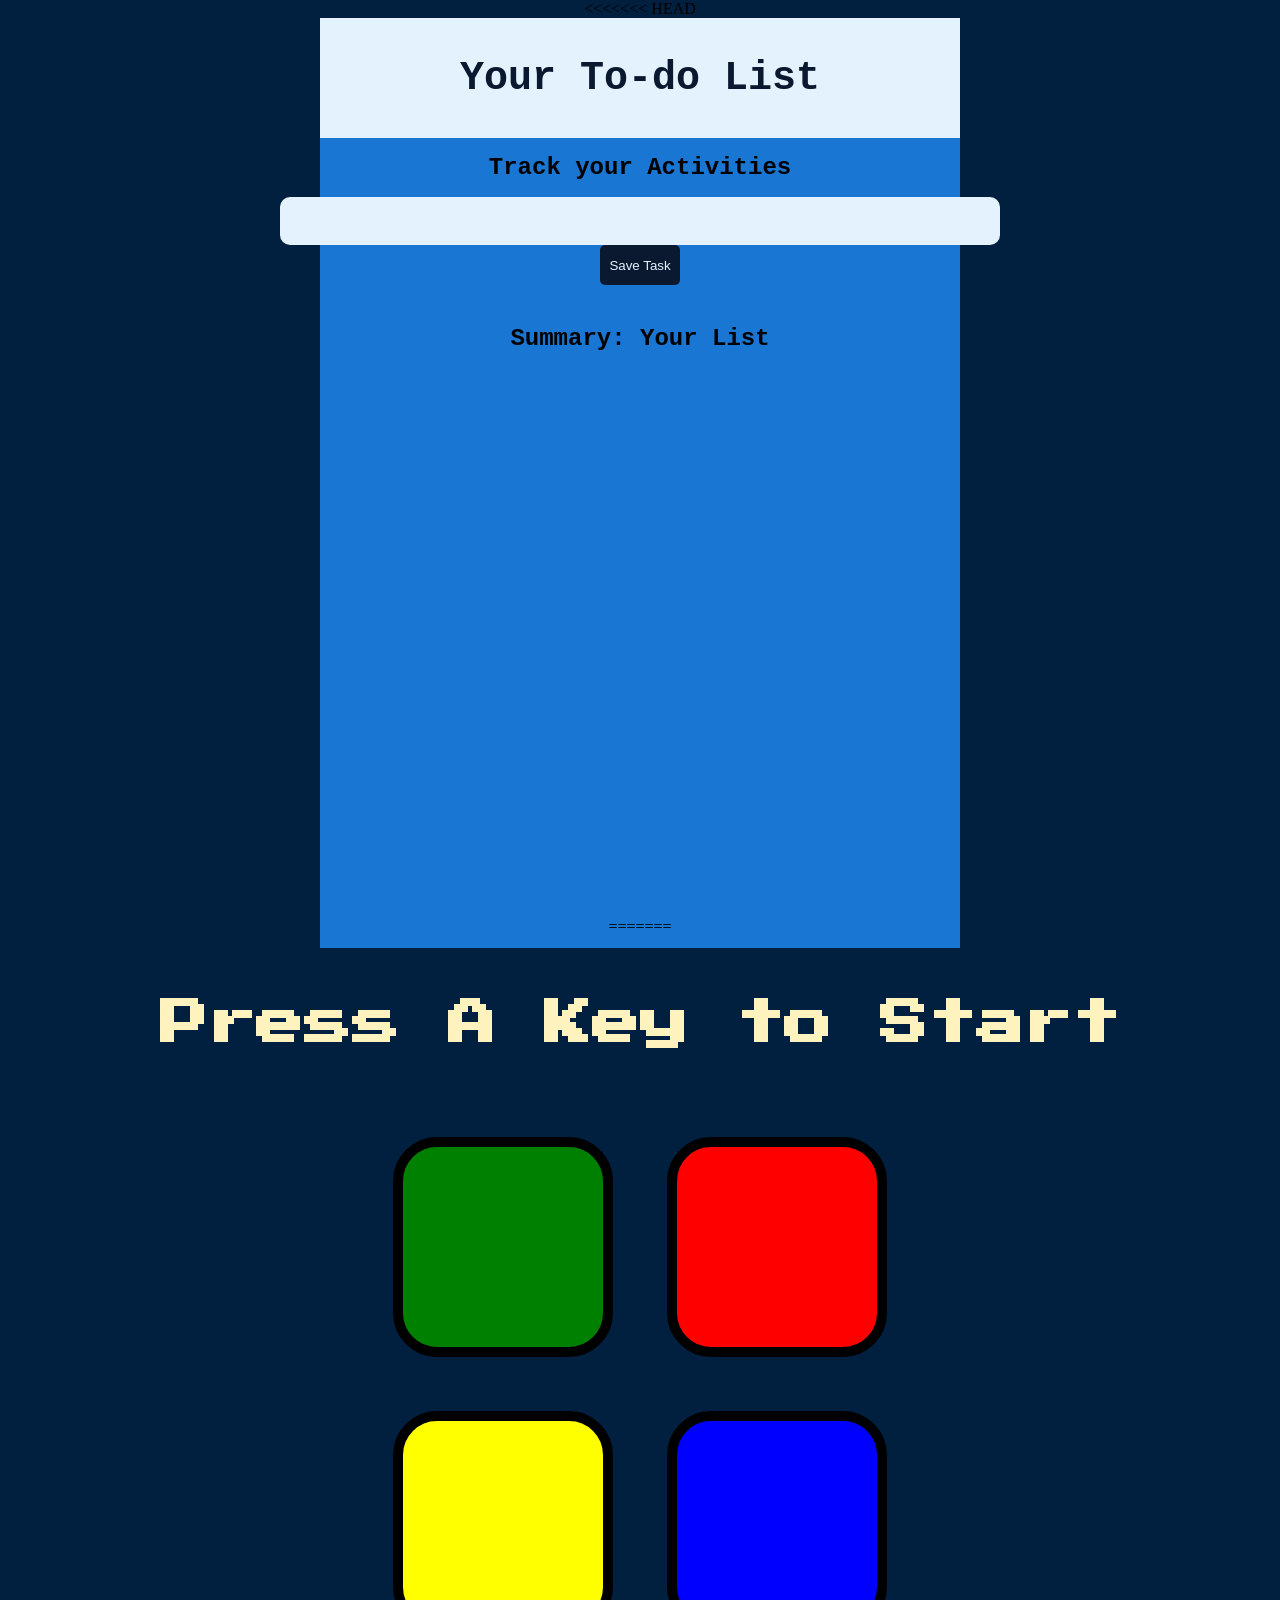
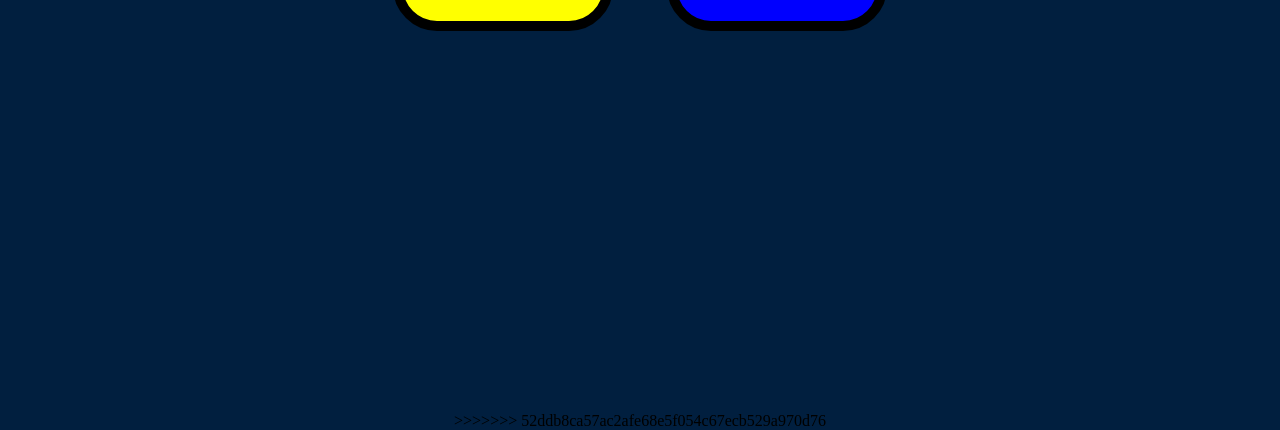
<file: index.html>
<!DOCTYPE html>
<<<<<<< HEAD
<html lang="en">
  <head>
    <meta charset="UTF-8" />
    <meta name="viewport" content="width=device-width, initial-scale=1.0" />
    <title>Document</title>
    <link href="./todostyle.css" rel="stylesheet" />
  </head>
  <body>
    <div class="container">
      <div class="todo-header">
        <h1 id="todo-title">Your To-do List</h1>
      </div>

      <section id="todo-section">
        <div id="todo-activities">
          <h2>Track your Activities</h2>
          <input type="text" id="todo-text" />
          <button class="todo-btn" id="add-btn">Save Task</button>
        </div>

        <div class="t odo-summary">
          <h2>Summary: Your List</h2>
          <ul id="input-summary"></ul>
        </div>
        <script src="https://ajax.googleapis.com/ajax/libs/jquery/3.7.1/jquery.min.js"></script>
        <script src="./todo.js"></script>
      </section>
    </div>
  </body>
=======
<html lang="en" dir="ltr">

<head>
  <meta charset="utf-8">
  <title>Simon</title>
  <link rel="stylesheet" href="styles.css">
  <link href="https://fonts.googleapis.com/css?family=Press+Start+2P" rel="stylesheet">
</head>

<body>
  <h1 id="level-title">Press A Key to Start</h1>
  <div class="container">
    <div class="row">

      <div type="button" id="green" class="btn green">

      </div>

      <div type="button" id="red" class="btn red">

      </div>
    </div>

    <div class="row">

      <div type="button" id="yellow" class="btn yellow">

      </div>
      <div type="button" id="blue" class="btn blue">

      </div>

    </div>

  </div>
  <script src="https://ajax.googleapis.com/ajax/libs/jquery/3.7.1/jquery.min.js"></script>
 <script src="game.js"></script>
</body>

>>>>>>> 52ddb8ca57ac2afe68e5f054c67ecb529a970d76
</html>
</file>
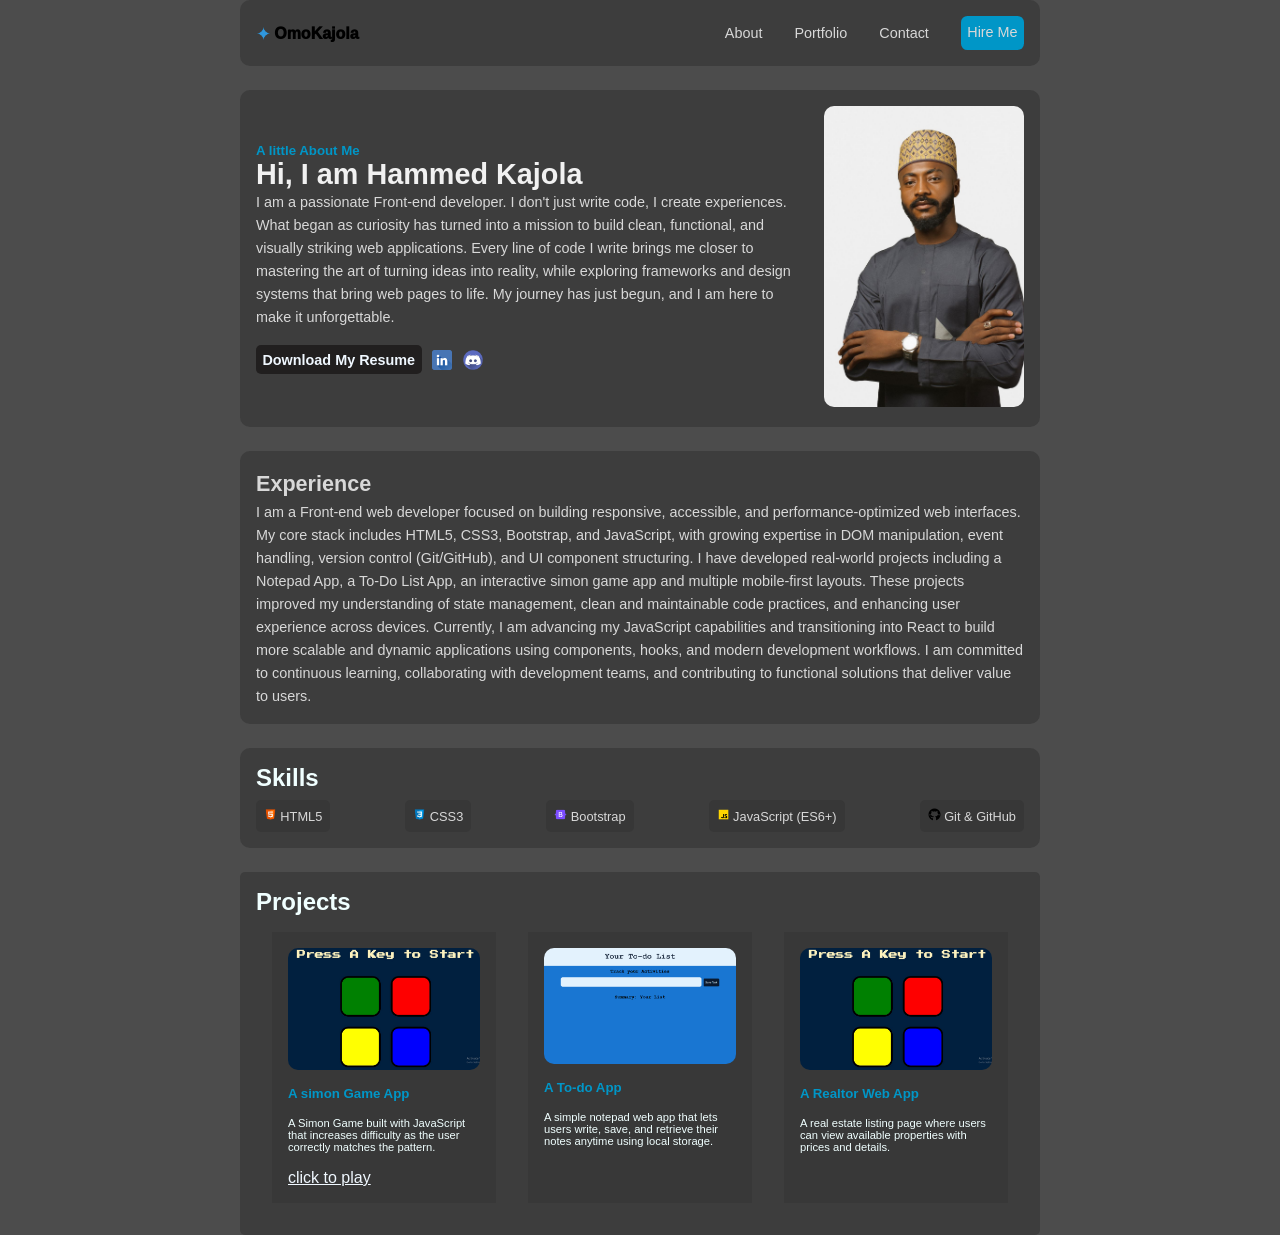
<file: docs/index.html>
<!DOCTYPE html>
<html lang="en">
  <head>
    <meta charset="UTF-8" />
    <meta name="viewport" content="width=device-width, initial-scale=1.0" />
    <title>My Portfolio</title>
    <link href="./portfolio.css" rel="stylesheet" />
    <link
      rel="stylesheet"
      href="https://cdnjs.cloudflare.com/ajax/libs/font-awesome/6.5.0/css/all.min.css"
    />
  </head>
  <body>
    <div class="container">
      <div class="header">
        <nav class="navbar">
          <span class="image-logo">
            <img src="./icons8-gemini-ai-48.png" loading="lazy" />
            <h3 class="profile-text">OmoKajola</h3>
          </span>

          <ul class="nav-nav nav-links" id="nav-links">
            <li>About</li>
            <li>Portfolio</li>
            <li class="contact">Contact</li>
            <li class="hire">Hire Me</li>
          </ul>
          <button class="menu-toggles" id="menu-toggles">
            <i class="fa-solid fa-bars"></i>
          </button>
        </nav>
      </div>
      <div class="main-section">
        <section class="image-section">
          <img
            src="./WhatsApp Image 2025-10-18 at 11.58.14 PM.jpeg"
            id="portfolio-image"
          />
        </section>
        <section class="text-section">
          <div class="text-container">
            <h5>A little About Me</h5>
            <h1>Hi, I am Hammed Kajola</h1>
            <p>
              I am a passionate Front-end developer. I don't just write code, I
              create experiences. What began as curiosity has turned into a
              mission to build clean, functional, and visually striking web
              applications. Every line of code I write brings me closer to
              mastering the art of turning ideas into reality, while exploring
              frameworks and design systems that bring web pages to life. My
              journey has just begun, and I am here to make it unforgettable.
            </p>
          </div>
          <div class="button-section">
            <button>Download My Resume</button>

            <a href="https://www.linkedin.com/in/omokajola" target="_blank"
              ><img class="image-btn" src="./linkedin_3015805.png"
            /></a>

            <img class="image-btn" src="./discord_3670157.png" />
          </div>
        </section>
      </div>

      <div class="experience-section">
        <div class="experience-container">
          <h2>Experience</h2>
          <p>
            I am a Front-end web developer focused on building responsive,
            accessible, and performance-optimized web interfaces. My core stack
            includes HTML5, CSS3, Bootstrap, and JavaScript, with growing
            expertise in DOM manipulation, event handling, version control
            (Git/GitHub), and UI component structuring. I have developed
            real-world projects including a Notepad App, a To-Do List App, an
            interactive simon game app and multiple mobile-first layouts. These
            projects improved my understanding of state management, clean and
            maintainable code practices, and enhancing user experience across
            devices. Currently, I am advancing my JavaScript capabilities and
            transitioning into React to build more scalable and dynamic
            applications using components, hooks, and modern development
            workflows. I am committed to continuous learning, collaborating with
            development teams, and contributing to functional solutions that
            deliver value to users.
          </p>
        </div>
      </div>

      <div class="skills-section">
        <h2>Skills</h2>
        <ul>
          <li>
            <img
              src="./icons8-html5-48.png"
              class="skills-logo"
              alt="HTML5-logo"
            />

            HTML5
          </li>
          <li>
            <img
              src="./icons8-css3-48.png"
              class="skills-logo"
              alt="css-logo"
            />

            CSS3
          </li>
          <li>
            <img src="./icons8-bootstrap-48.png" class="skills-logo" />

            Bootstrap
          </li>
          <li>
            <img
              src="./icons8-javascript-48.png"
              class="skills-logo"
              alt="bootstrap-logo"
            />

            JavaScript (ES6+)
          </li>
          <li>
            <img
              src="./icons8-github-50.png"
              class="skills-logo"
              alt="github-log"
            />

            Git & GitHub
          </li>
        </ul>
      </div>
      <footer>
        <div class="project">
          <h2>Projects</h2>
          <section class="project-container">
            <div class="project-card">
              <img
                src="./Screenshot simon.jpg"
                alt="simon-game-screenshot"
                loading="lazy"
              />
              <h5>A simon Game App</h5>
              <p>
                A Simon Game built with JavaScript that increases difficulty as
                the user correctly matches the pattern.
              </p>
              <a
                href="https://omokajola.github.io/simon-game/"
                target="_blank"
                style="color: aliceblue"
                >click to play</a
              >
            </div>
            <div class="project-card">
              <img src="./image.png" alt="todo-app-image" loading="lazy" />
              <h5>A To-do App</h5>
              <p>
                A simple notepad web app that lets users write, save, and
                retrieve their notes anytime using local storage.
              </p>
            </div>
            <div class="project-card">
              <img
                src="./Screenshot simon.jpg"
                alt="A-real-estate-image"
                loading="lazy"
              />
              <h5>A Realtor Web App</h5>
              <p>
                A real estate listing page where users can view available
                properties with prices and details.
              </p>
            </div>
          </section>
        </div>
      </footer>
    </div>
    <script src="./portfolio.js"></script>
  </body>
</html>
</file>
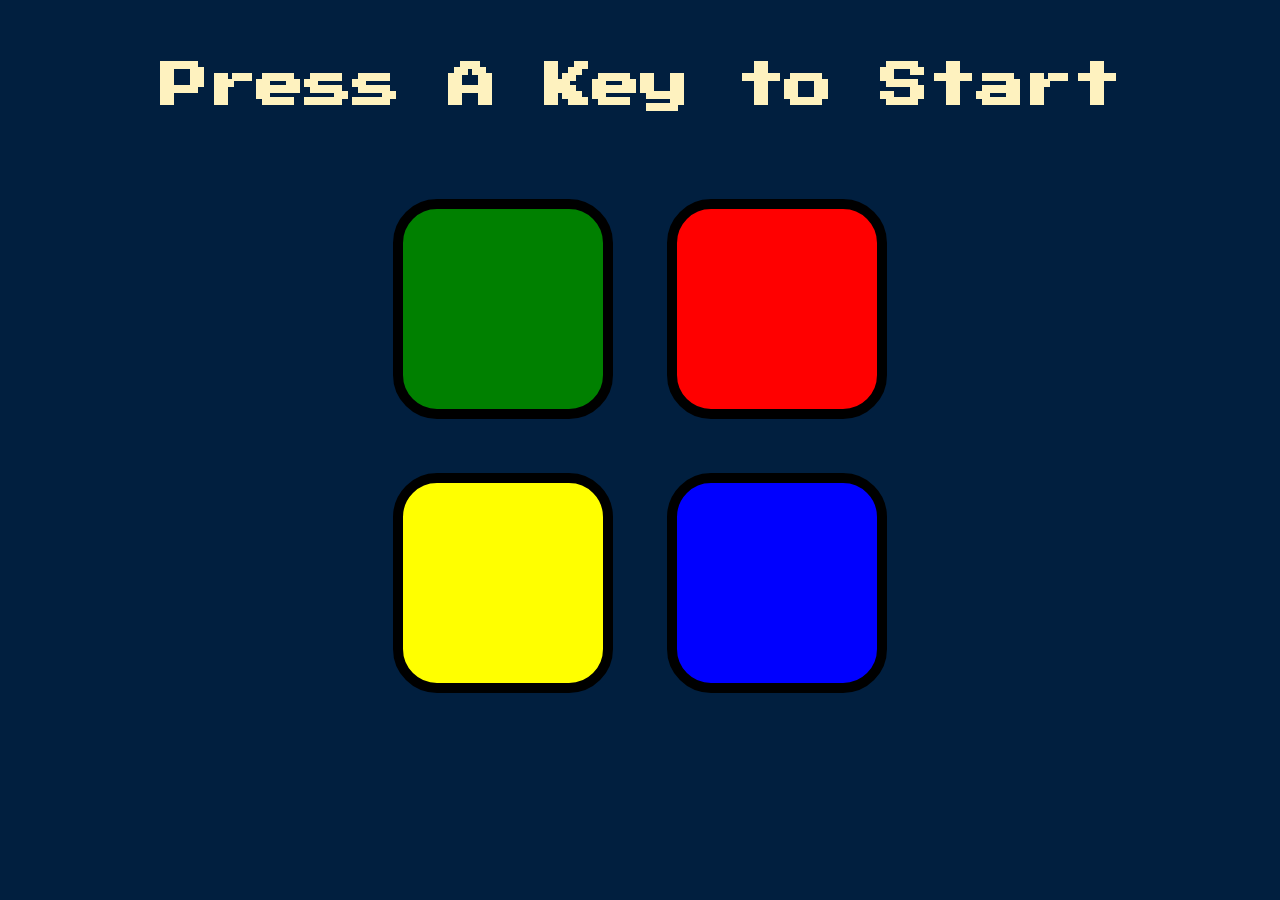
<file: Simon Game Challenge Starting Files/index.html>
<!DOCTYPE html>
<html lang="en" dir="ltr">

<head>
  <meta charset="utf-8">
  <title>Simon</title>
  <link rel="stylesheet" href="styles.css">
  <link href="https://fonts.googleapis.com/css?family=Press+Start+2P" rel="stylesheet">
</head>

<body>
  <h1 id="level-title">Press A Key to Start</h1>
  <div class="container">
    <div class="row">

      <div type="button" id="green" class="btn green">

      </div>

      <div type="button" id="red" class="btn red">

      </div>
    </div>

    <div class="row">

      <div type="button" id="yellow" class="btn yellow">

      </div>
      <div type="button" id="blue" class="btn blue">

      </div>

    </div>

  </div>
  <script src="https://ajax.googleapis.com/ajax/libs/jquery/3.7.1/jquery.min.js"></script>
 <script src="game.js"></script>
</body>

</html>
</file>
<file: todostyle.css>
*{
    padding: 0;
    margin: 0;
}


.container{
   display: flex;
   height: 100vh;
   flex-direction: column;
 
   
}

.todo-header{
    background-color: #e3f2fd;
    color: #0a192f;
    padding: 15px;
    height: 10%;
    font-size: 20px;
    font-family: 'Courier New', Courier, monospace;
    display: flex;
    align-items: center;
    justify-content: center;
}

#todo-section{
    background-color: #1976d2;
     height: 90%;
     display: flex;
     flex-direction: column;
     text-align: center;
     font-family: 'Courier New', Courier, monospace;
     align-items: center;
     gap: 1.5rem;


    
}

h2{
    margin-top: 1rem;
    margin-bottom: 1rem;
}

/* 
.todo-summary{
    justify-items: center;
    margin-top: 2rem;
} */

#todo-text{
    width: 45rem;
    height: 3rem;
    border-radius: 10px;
    border-style: none;
    background-color: #e3f2fd;
    
    
}
input { outline: none;
    font-size: 20px;
       

}

.todo-btn{
    width: 5rem;
    border-radius: 5px;
     border-style: none;
     background-color: #0a192f;
     height: 40px;
     color: #e3f2fd;
     cursor: pointer;
     
}

.todo-btn:hover{
    background-color: #e3f2fd;
    color:#0a192f;

}

#input-summary{
    display: flex;
    flex-direction: column;
    gap: 0.5rem;
    align-items: flex-start;

}

#input-summary li{
    font-size: 15px;
    font-weight: bold;
    font-family: Arial, Helvetica, sans-serif;
    width: 800px;
    border-radius: 5px;
    background-color: #238bf3;
    height: 40px;
    text-align: center;
   display: flex;
   align-items: center;
   justify-content: center;
}


.strike{
    text-decoration: line-through;
}
</file>
<file: styles.css>
body {
  text-align: center;
  background-color: #011F3F;
}

#level-title {
  font-family: 'Press Start 2P', cursive;
  font-size: 3rem;
  margin:  5%;
  color: #FEF2BF;
}

.container {
  display: block;
  width: 50%;
  margin: auto;

}

.btn {
  margin: 25px;
  display: inline-block;
  height: 200px;
  width: 200px;
  border: 10px solid black;
  border-radius: 20%;
}

.game-over {
  background-color: red;
  opacity: 0.8;
}

.red {
  background-color: red;
}

.green {
  background-color: green;
}

.blue {
  background-color: blue;
}

.yellow {
  background-color: yellow;
}

.pressed {
  box-shadow: 0 0 20px white;
  background-color: grey;
}
</file>
<file: docs/portfolio.css>
* {
  margin: 0;
  padding: 0;
  font-family: sans-serif;
}

* {
  box-sizing: border-box;
}

body {
  background-color: rgba(5, 5, 5, 0.712);
  color: azure;
  /* background-color: rgb(5, 5, 5); */
}

.container {
  /* width: 800px; */
  height: 100vh;
  display: flex;
  justify-items: center;
  flex-direction: column;
  gap: 1.5rem;
}

li {
  list-style: none;
}

.navbar {
  display: flex;
  justify-content: space-between;

  flex-direction: row;
  max-width: 800px;
  margin: 0 auto;
  /* background-color: rgba(28, 28, 28, 0.151); */
  background-color: rgba(37, 36, 36, 0.368);
  padding: 1rem;
  border-radius: 10px;
  font-size: 0.9rem;
  line-height: 1.6;
  color: #d8d8d8;
  align-items: center;
}

.nav-nav {
  display: flex;
  flex-direction: row;
  justify-content: space-between;
  gap: 2rem;
  text-align: center;
  align-items: center;
}

#portfolio-image {
  max-width: 200px;
  height: auto;
  border-radius: 10px;
}

.main-section {
  display: flex;
  flex-direction: row-reverse;
  gap: 2rem;
  height: 100vh;
  max-width: 800px;
  margin: auto;
  /* background-color: rgba(28, 28, 28, 0.151); */
  background-color: rgba(37, 36, 36, 0.368);
  padding: 1rem;
  border-radius: 10px;
}

.image-section {
  margin: auto 0;
}

.text-section {
  margin: auto 0;
}

span {
  display: inline-flex;
}
.profile-text {
  display: inline-flex;
  color: black;
  text-align: center;
  font-size: 1rem;
  font-weight: 1000;
  margin-left: 0.2rem;
  line-height: 1rem;
}

.experience-container {
  margin: auto;
  max-width: 800px;
  /* padding: 1rem;
  background-color: rgba(28, 28, 28, 0.151); */
  background-color: rgba(37, 36, 36, 0.368);
  border-radius: 10px;
  font-size: 0.9rem;
  line-height: 1.6;
  color: #d8d8d8;
  padding: 1rem;
}

.skills-section {
  margin: 0 auto;
  max-width: 800px;
  padding: 1rem;
  width: 100%;
  /* background-color: rgba(28, 28, 28, 0.151); */
  background-color: rgba(37, 36, 36, 0.368);
  border-radius: 10px;
}

.skills-section ul {
  display: flex;
  flex-direction: row;
  gap: 1rem;
  justify-content: space-between;
  text-align: center;
}

.skills-section ul > li {
  background-color: bisque;
  padding: 0.5rem;
  border-radius: 5px;
  background-color: rgba(28, 28, 28, 0.151);
  margin-top: 0.5rem;
  font-size: 0.8rem;
  align-items: center;
  color: #d8d8d8;
}

.skills-logo {
  width: 1em;
  height: 1em;
  justify-content: center;
  color: rgb(18, 18, 65);
  align-items: center;
}

.project {
  display: flex;
  max-width: 800px;
  flex-direction: column;
  background-color: rgba(37, 36, 36, 0.368);
  margin: 0 auto;
  border-radius: 5px;
  padding: 1rem;
}

.project-container {
  display: flex;
  flex-direction: row;
}

.project h2 {
  color: ;
}
.project-card {
  margin: 1rem;
  display: flex;
  flex-direction: column;
  flex: 1;
  background-color: rgba(28, 28, 28, 0.151);
  gap: 1rem;
  height: auto;
  padding: 1rem;
}
.project-card img {
  width: 100%;
  border-radius: 10px;
  height: auto;
}

.project-card p {
  font-size: 0.7rem;
  margin-bottom: 0;
}

button {
  background-color: rgb(33, 31, 31);
  padding: 0.4rem;
  border: none;
  border-radius: 5px;
  color: aliceblue;
  font-size: 0.9rem;
  font-weight: 600;
  cursor: pointer;
  transition: background-color 0.3s ease, transform 0.2s ease;
}

button:hover {
  background-color: #0096c7;
  transform: translateY(-2px);
}

.image-logo {
  width: 15px;
  height: 15px;
}

.image-btn {
  width: 20px;
  height: 20px;
  border-radius: 2px;
  vertical-align: middle;
  margin-left: 0.4rem;
}

.image-btn:hover {
  box-shadow: 0 2px 8px rgba(255, 255, 255, 0.2);
  transform: scale(1.15);
}

.text-container {
  margin-bottom: 1rem;
}

.text-section h1 {
  font-size: 1.8rem;
  color: #f1f1f1;
}

.text-section p {
  font-size: 0.9rem;
  line-height: 1.6;
  color: #d8d8d8;
}

h5 {
  color: #0096c7;
  font-weight: 900;
}
.hire {
  border-radius: 0.4rem;
  padding: 0.4rem;
  line-height: 1.5;
  background-color: #0096c7;
}

@keyframes fadeInUp {
  from {
    opacity: 0;
    transform: translateX(20px);
  }
  to {
    opacity: 1;
    transform: translateY(0);
  }
}

.header,
.main-section,
.experience-container,
.skills-section {
  opacity: 0;
  animation: fadeInUp 1s ease forwards;
}

.header {
  animation-delay: 0.5s;
}
.main-section {
  animation-delay: 1.2s;
}
.experience-container {
  animation-delay: 2s;
}
.skills-section {
  animation-delay: 2.8s;
}

@media (max-width: 700px) {
  .main-section {
    display: flex;
    flex-direction: column;
    text-align: center;
  }
  .image-section {
    display: flex;
    justify-content: center;
  }
  .skills-section ul {
    display: flex;
    flex-direction: column;
    text-align: center;
  }

  h2,
  p {
    text-align: center;
  }
  .nav-links {
    display: none;
  }

  .nav-links.show {
    display: block;
  }
}

@media (min-width: 700px) {
  .menu-toggles {
    display: none;
  }
}
</file>
<file: Simon Game Challenge Starting Files/styles.css>
body {
  text-align: center;
  background-color: #011F3F;
}

#level-title {
  font-family: 'Press Start 2P', cursive;
  font-size: 3rem;
  margin:  5%;
  color: #FEF2BF;
}

.container {
  display: block;
  width: 50%;
  margin: auto;

}

.btn {
  margin: 25px;
  display: inline-block;
  height: 200px;
  width: 200px;
  border: 10px solid black;
  border-radius: 20%;
}

.game-over {
  background-color: red;
  opacity: 0.8;
}

.red {
  background-color: red;
}

.green {
  background-color: green;
}

.blue {
  background-color: blue;
}

.yellow {
  background-color: yellow;
}

.pressed {
  box-shadow: 0 0 20px white;
  background-color: grey;
}
</file>
